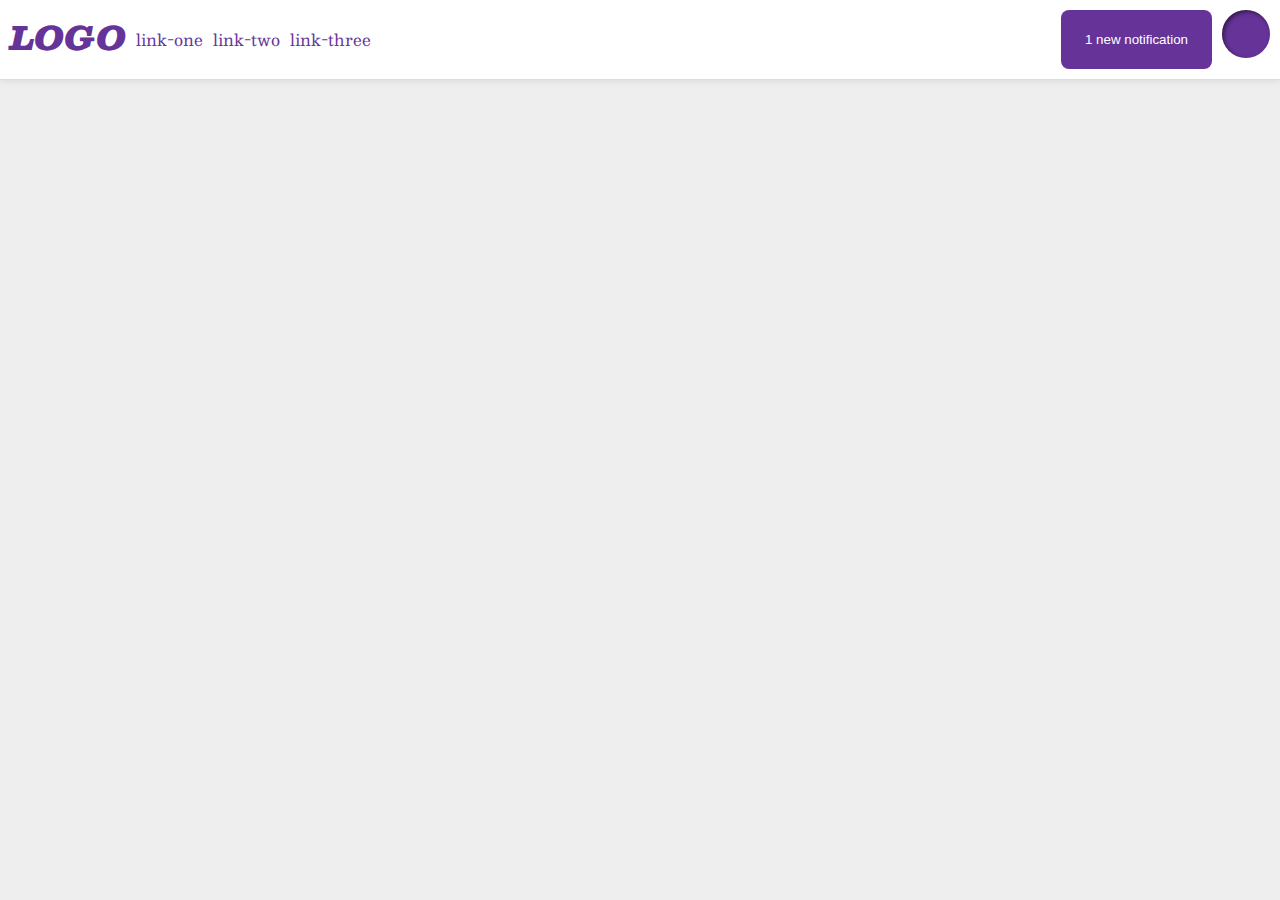
<file: flex/03-flex-header-2/index.html>
<!DOCTYPE html>
<html lang="en">
  <head>
    <meta charset="UTF-8">
    <meta http-equiv="X-UA-Compatible" content="IE=edge">
    <meta name="viewport" content="width=device-width, initial-scale=1.0">
    <title>Flex Header 2</title>
    <link rel="stylesheet" href="style.css">
  </head>
  <body>
    <div class="header">
      <div class="left part">
      <div class="logo">
        LOGO
      </div>
      <ul class="links">
        <li><a href="https://google.com">link-one</a></li>
        <li><a href="https://google.com">link-two</a></li>
        <li><a href="https://google.com">link-three</a></li>
      </ul>
    </div>
      <div class="right part">
      <button class="notifications">
        1 new notification
      </button>
      <div class="profile-image"></div>
      </div>
    </div>
  </body>
</html>
</file>
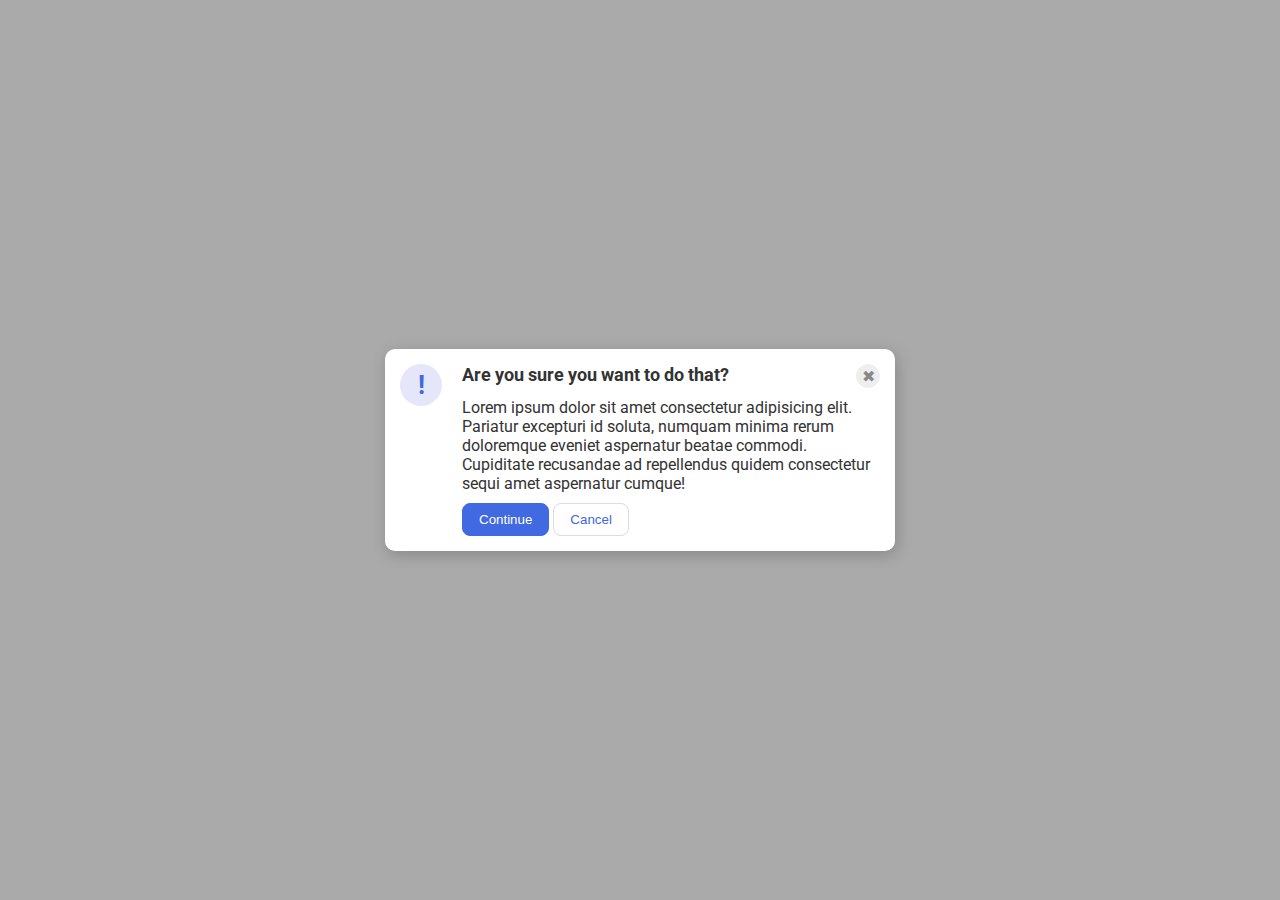
<file: flex/05-flex-modal/index.html>
<!DOCTYPE html>
<html lang="en">
  <head>
    <meta charset="UTF-8">
    <meta http-equiv="X-UA-Compatible" content="IE=edge">
    <meta name="viewport" content="width=device-width, initial-scale=1.0">
    <link rel="stylesheet" href="style.css">
    <title>Modal</title>
  </head>
  <body>
    <div class="modal">
      <div class="submodal-1">
        <div class="icon">!</div>
      </div>
      <div class="submodal-2">
        <div class="title">
          <div class="header">Are you sure you want to do that?</div>
          <button class="close-button">✖</button>
        </div>
        <div class="text">Lorem ipsum dolor sit amet consectetur adipisicing elit. Pariatur excepturi id soluta, numquam minima rerum doloremque eveniet aspernatur beatae commodi. Cupiditate recusandae ad repellendus quidem consectetur sequi amet aspernatur cumque!</div>
        <div class="closing">
          <button class="continue">Continue</button>
          <button class="cancel">Cancel</button>
      </div>
      </div>
    </div>
  </body>
</html>
</file>
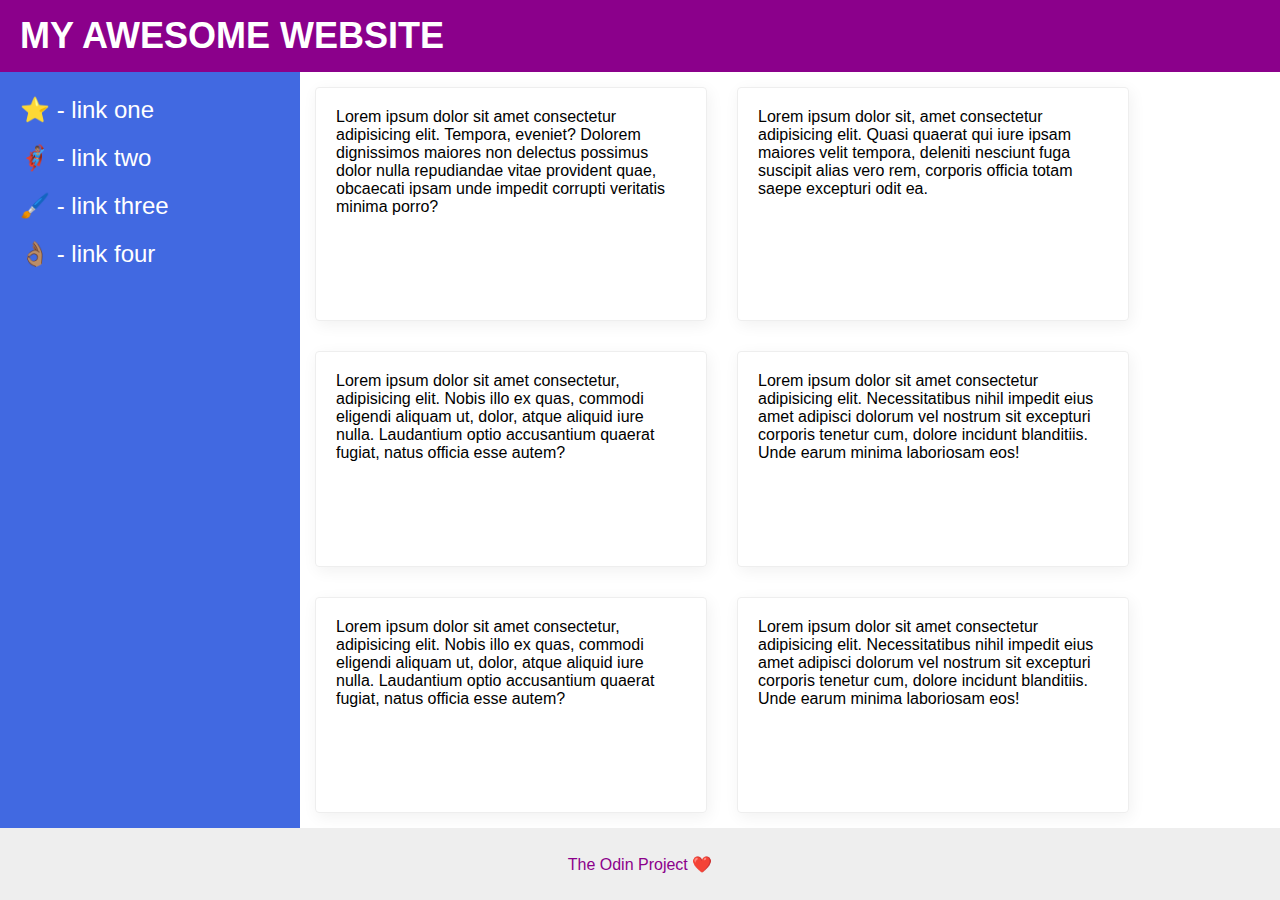
<file: flex/07-flex-layout-2/index.html>
<!DOCTYPE html>
<html lang="en">
  <head>
    <meta charset="UTF-8">
    <meta http-equiv="X-UA-Compatible" content="IE=edge">
    <meta name="viewport" content="width=device-width, initial-scale=1.0">
    <title>The Holy Grail</title>
    <link rel="stylesheet" href="style.css">
  </head>
  <body>
    <div class="header">
      <div class="title"> MY AWESOME WEBSITE </div>
    </div>
    <div class="middle">
      <div class="sidebar">
        <ul>
          <li><a href="#">⭐ - link one</a></li>
          <li><a href="#">🦸🏽‍♂️ - link two</a></li>
          <li><a href="#">🖌️ - link three</a></li>
          <li><a href="#">👌🏽 - link four</a></li>
        </ul>
      </div>
      <div class="card-total">
        <div class="card">Lorem ipsum dolor sit amet consectetur adipisicing elit. Tempora, eveniet? Dolorem dignissimos maiores non delectus possimus dolor nulla repudiandae vitae provident quae, obcaecati ipsam unde impedit corrupti veritatis minima porro?</div>
        <div class="card">Lorem ipsum dolor sit, amet consectetur adipisicing elit. Quasi quaerat qui iure ipsam maiores velit tempora, deleniti nesciunt fuga suscipit alias vero rem, corporis officia totam saepe excepturi odit ea.</div>
        <div class="card">Lorem ipsum dolor sit amet consectetur, adipisicing elit. Nobis illo ex quas, commodi eligendi aliquam ut, dolor, atque aliquid iure nulla. Laudantium optio accusantium quaerat fugiat, natus officia esse autem?</div>
        <div class="card">Lorem ipsum dolor sit amet consectetur adipisicing elit. Necessitatibus nihil impedit eius amet adipisci dolorum vel nostrum sit excepturi corporis tenetur cum, dolore incidunt blanditiis. Unde earum minima laboriosam eos!</div>
        <div class="card">Lorem ipsum dolor sit amet consectetur, adipisicing elit. Nobis illo ex quas, commodi eligendi aliquam ut, dolor, atque aliquid iure nulla. Laudantium optio accusantium quaerat fugiat, natus officia esse autem?</div>
        <div class="card">Lorem ipsum dolor sit amet consectetur adipisicing elit. Necessitatibus nihil impedit eius amet adipisci dolorum vel nostrum sit excepturi corporis tenetur cum, dolore incidunt blanditiis. Unde earum minima laboriosam eos!</div>
      </div>
   </div>
    <div class="footer">
      <div class="footnote">The Odin Project ❤️</div>
    </div>
  </body>
</html>
</file>
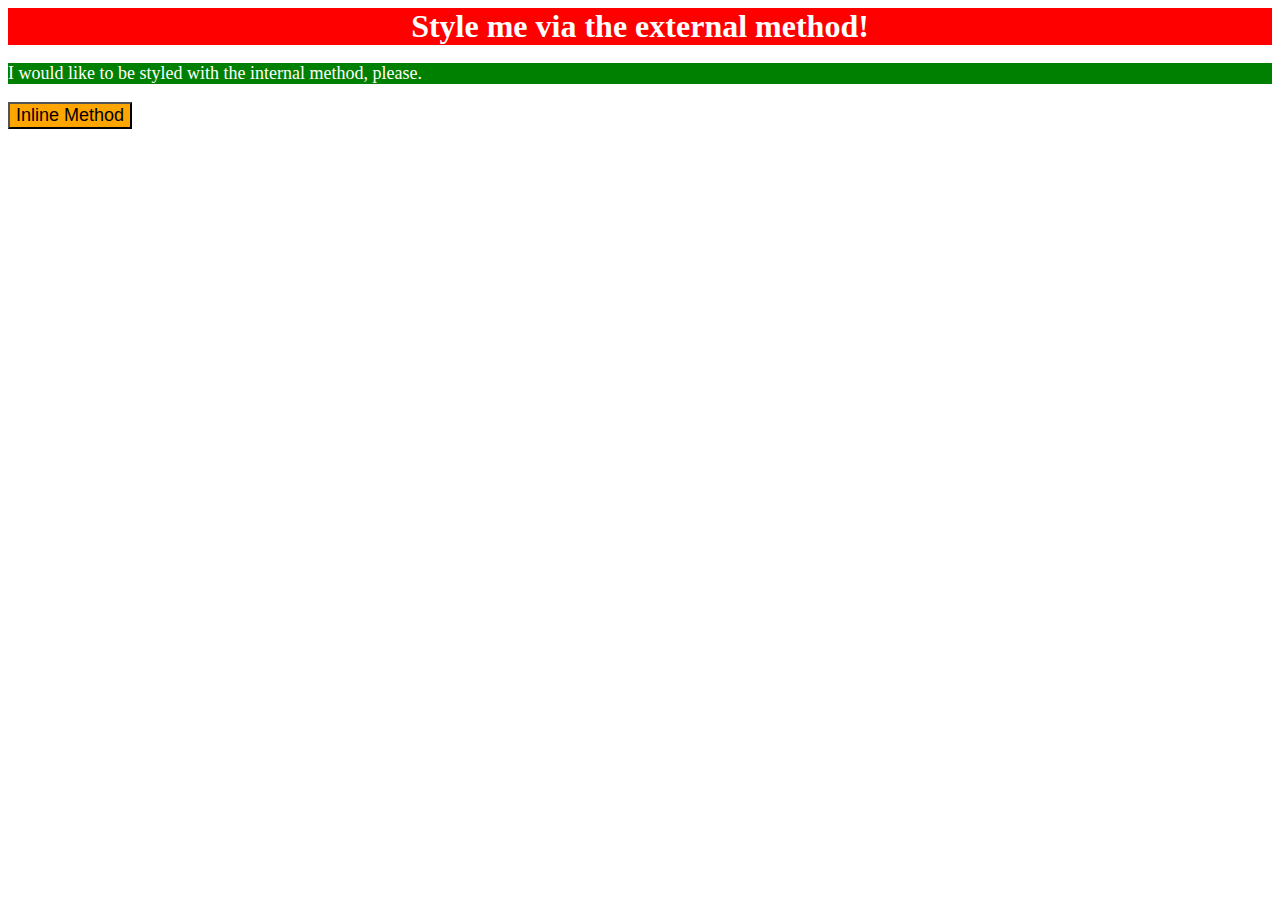
<file: foundations/01-css-methods/index.html>
<!DOCTYPE html>
<html lang="en">
  <head>
    <meta charset="UTF-8">
    <meta http-equiv="X-UA-Compatible" content="IE=edge">
    <meta name="viewport" content="width=device-width, initial-scale=1.0">
    <link rel="stylesheet" href="styles.css">
    <style>
      p {
        background-color: green;
        font-size: 18px;
        color: white;
      }
    </style>
    <title>Methods for Adding CSS</title>
  </head>
  <body>
    <div>Style me via the external method!</div>
    <p>I would like to be styled with the internal method, please.</p>
    <button style="background-color: orange; font-size: 18px">Inline Method</button>
  </body>
</html>
</file>
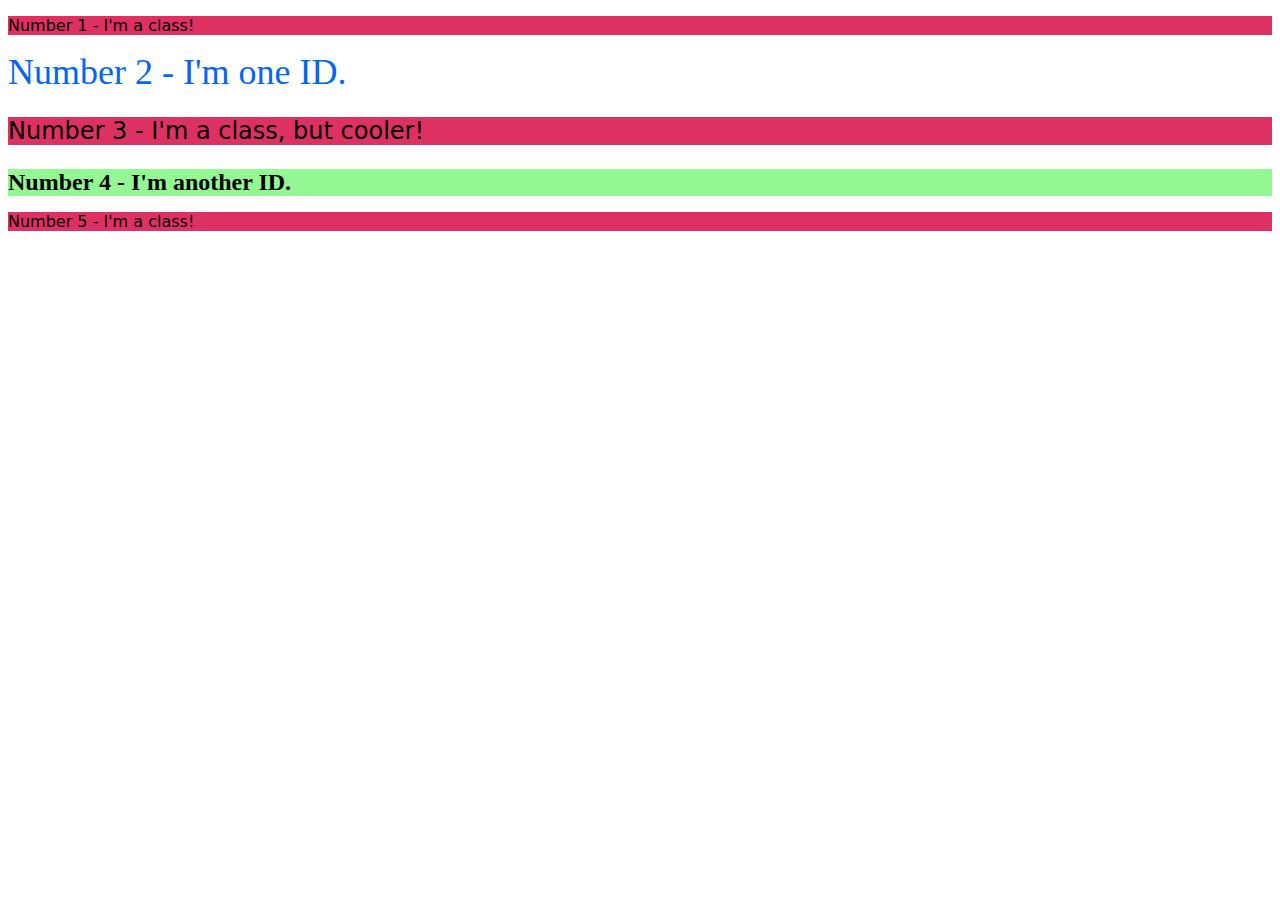
<file: foundations/02-class-id-selectors/index.html>
<!DOCTYPE html>
<html lang="en">
  <head>
    <meta charset="UTF-8">
    <meta http-equiv="X-UA-Compatible" content="IE=edge">
    <meta name="viewport" content="width=device-width, initial-scale=1.0">
    <title>Class and ID Selectors</title>
    <link rel="stylesheet" href="style.css">
  </head>
  <body>
    <p class="odd">Number 1 - I'm a class!</p>
    <div id="number2">Number 2 - I'm one ID.</div>
    <p class="odd cooler">Number 3 - I'm a class, but cooler!</p>
    <div id="number4">Number 4 - I'm another ID.</div>
    <p class="odd">Number 5 - I'm a class!</p>
  </body>
</html>
</file>
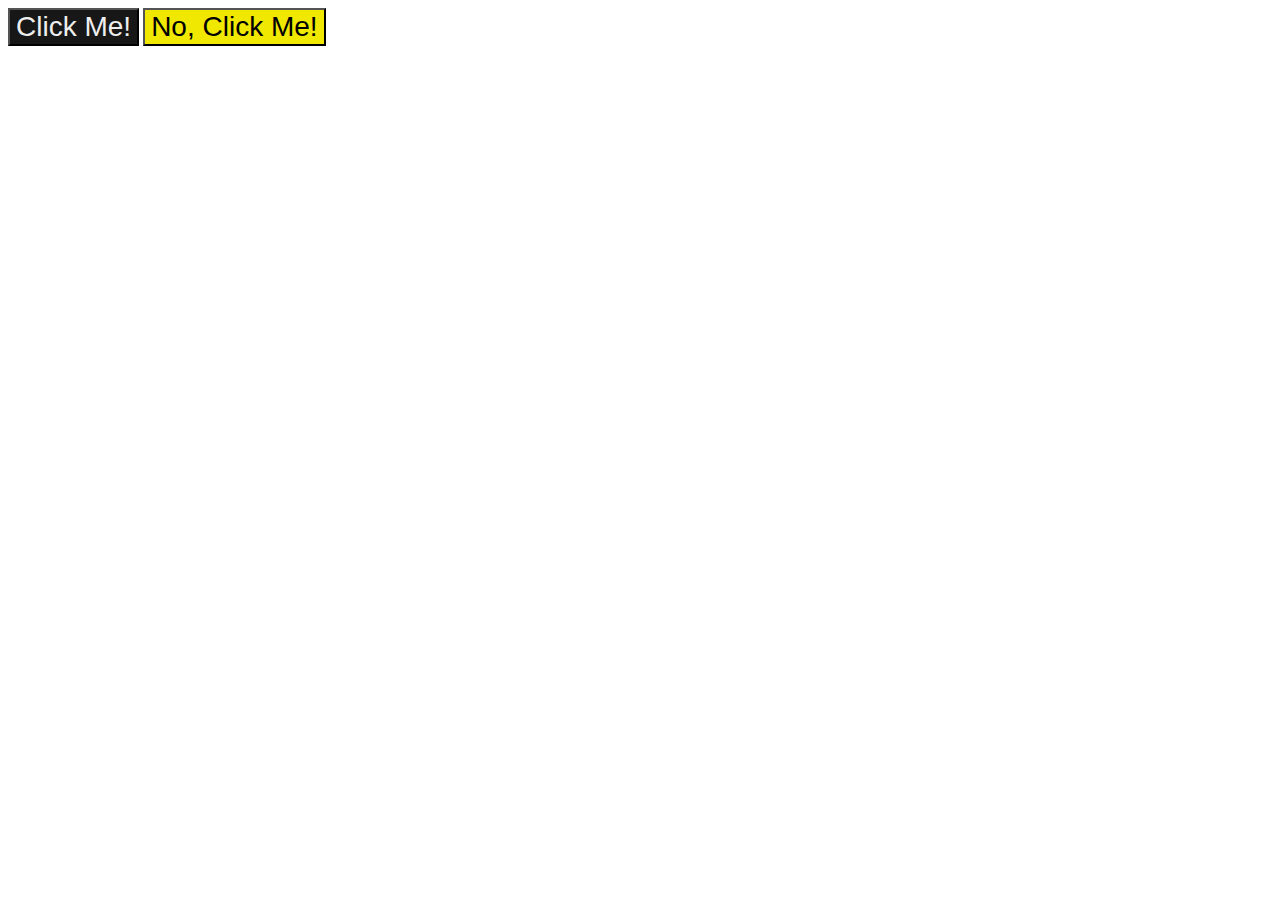
<file: foundations/03-grouping-selectors/index.html>
<!DOCTYPE html>
<html lang="en">
  <head>
    <meta charset="UTF-8">
    <meta http-equiv="X-UA-Compatible" content="IE=edge">
    <meta name="viewport" content="width=device-width, initial-scale=1.0">
    <title>Grouping Selectors</title>
    <link rel="stylesheet" href="style.css">
  </head>
  <body>
    <button class="object1">Click Me!</button>
    <button class="object2">No, Click Me!</button>
  </body>
</html>
</file>
<file: flex/03-flex-header-2/style.css>
/* this is some magical font-importing.  
you'll learn about it later. */
@import url('https://fonts.googleapis.com/css2?family=Besley:ital,wght@0,400;1,900&display=swap');

body {
  margin: 0;
  background: #eee;
  font-family: Besley, serif;
}

.header {
  background: white;
  border-bottom: 1px solid #ddd;
  box-shadow: 0 0 8px rgba(0,0,0,.1);
  display: flex;
  justify-content: space-between;
}

.profile-image {
  background: rebeccapurple;
  box-shadow: inset 2px 2px 4px rgba(0,0,0,.5);
  border-radius: 50%;
  width: 48px;
  height: 48px;
}

.logo {
  color: rebeccapurple;
  font-size: 32px;
  font-weight: 900;
  font-style: italic;
}

button {
  border: none;
  border-radius: 8px;
  background: rebeccapurple;
  color: white;
  padding: 8px 24px;
}

a {
  /* this removes the line under our links */
  text-decoration: none;
  color: rebeccapurple;
}

ul {
  list-style-type: none;
  display: flex;
  gap: 10px;
  padding: 0px;
}
.part {
  display: flex;
  gap: 10px;
  padding: 10px;
}
</file>
<file: flex/05-flex-modal/style.css>
@import url('https://fonts.googleapis.com/css2?family=Roboto:wght@400;700&display=swap');

html, body {
  height: 100%;
}

body {
  font-family: Roboto, sans-serif;
  margin: 0;
  background: #aaa;
  color: #333;
  /* I'll give you this one for free lol */
  display: flex;
  align-items: center;
  justify-content: center;
}

.modal {
  background: white;
  width: 480px;
  border-radius: 10px;
  box-shadow: 2px 4px 16px rgba(0,0,0,.2);
  display: flex;
  flex-direction: row;
  padding: 15px;
  gap: 20px;
}

.icon {
  color: royalblue;
  font-size: 26px;
  font-weight: 700;
  background: lavender;
  width: 42px;
  height: 42px;
  border-radius: 50%;
  display: flex;
  align-items: center;
  justify-content: center;
}

.close-button {
  background: #eee;
  border-radius: 50%;
  color: #888;
  font-weight: 400;
  font-size: 16px;
  height: 24px;
  width: 24px;
  display: flex;
  align-items: center;
  justify-content: center;
  border: 1px solid #eee;
  padding: 0;
  flex: 0 0 auto;
}

button {
  cursor: pointer;
  padding: 8px 16px;
  border-radius: 8px;
}

button.continue {
  background: royalblue;
  border: 1px solid royalblue;
  color: white;
}

button.cancel {
  background: white;
  border: 1px solid #ddd;
  color: royalblue;
}

.submodal-2 {
  display: flex;
  flex-direction: column;
  gap: 10px;

}

.title {
  display: flex;
}

.header {
  flex: 1;
  font-weight: bold;
  font-size: 18px;
}
</file>
<file: flex/07-flex-layout-2/style.css>
body {
  font-family: -apple-system, BlinkMacSystemFont, 'Segoe UI', Roboto, Oxygen, Ubuntu, Cantarell, 'Open Sans', 'Helvetica Neue', sans-serif;
  margin: 0;
  min-height: 100vh;
  display: flex;
  flex-flow: column;
}

.header {
  height: 72px;
  background: darkmagenta;
  color: white;
  font-size: 36px;
  font-weight: bold;
  display: flex;
}

.footer {
  height: 72px;
  background: #eee;
  color: darkmagenta;
  display: flex;
}

.sidebar {
  width: 300px;
  background: royalblue;
  box-sizing: border-box;
  flex-shrink: 0;
  font-size: 24px;
}
ul {
  list-style: none;
  padding-left: 20px;
 
}
ul li {
  margin-bottom: 20px;
}

.card {
  border: 1px solid #eee;
  box-shadow: 2px 4px 16px rgba(0,0,0,.06);
  border-radius: 4px;
  width: 350px;
  margin: 15px;
  padding: 20px;
}
.middle {
  display: flex;
  flex-flow: row;
  flex: 1;
}
.card-total {
  display: flex;
  flex-wrap: wrap;
}

.title {
  flex: 1;
  margin: auto;
  padding-left: 20px;
}
a:link, a:visited, a:hover, a:active { 
  color: white; 
  text-decoration: none;
}
.footnote {
  margin: auto;
}
</file>
<file: foundations/01-css-methods/styles.css>
/* styles.css */

div {
    color: white;
    background-color: rgb(255, 0, 0);
    font-size: 32px;
    text-align: center;
    font-weight: bold;
  }
</file>
<file: foundations/02-class-id-selectors/style.css>
.odd {
    background-color: #DE3163;
    font-family: Verdana, DejaVu Sans, sans-serif;
}
#number2{
    color: rgb(2, 102, 243);
    font-size: 36px;
}
.odd.cooler {
    font-size: 24px;
}

#number4{
    background-color: rgb(147, 248, 147);
    font-weight: bold;
    font-size: 24px;
}
</file>
<file: foundations/03-grouping-selectors/style.css>
.object1,
.object2{
    font-size: 28px;
    font-family: Helvetica, Times New Roman, sans-serif;
}
.object1{
    background-color: rgb(23, 23, 23);
    color: rgb(238, 238, 238);
}
.object2{
    background-color: rgb(240, 232, 1);
}
</file>
